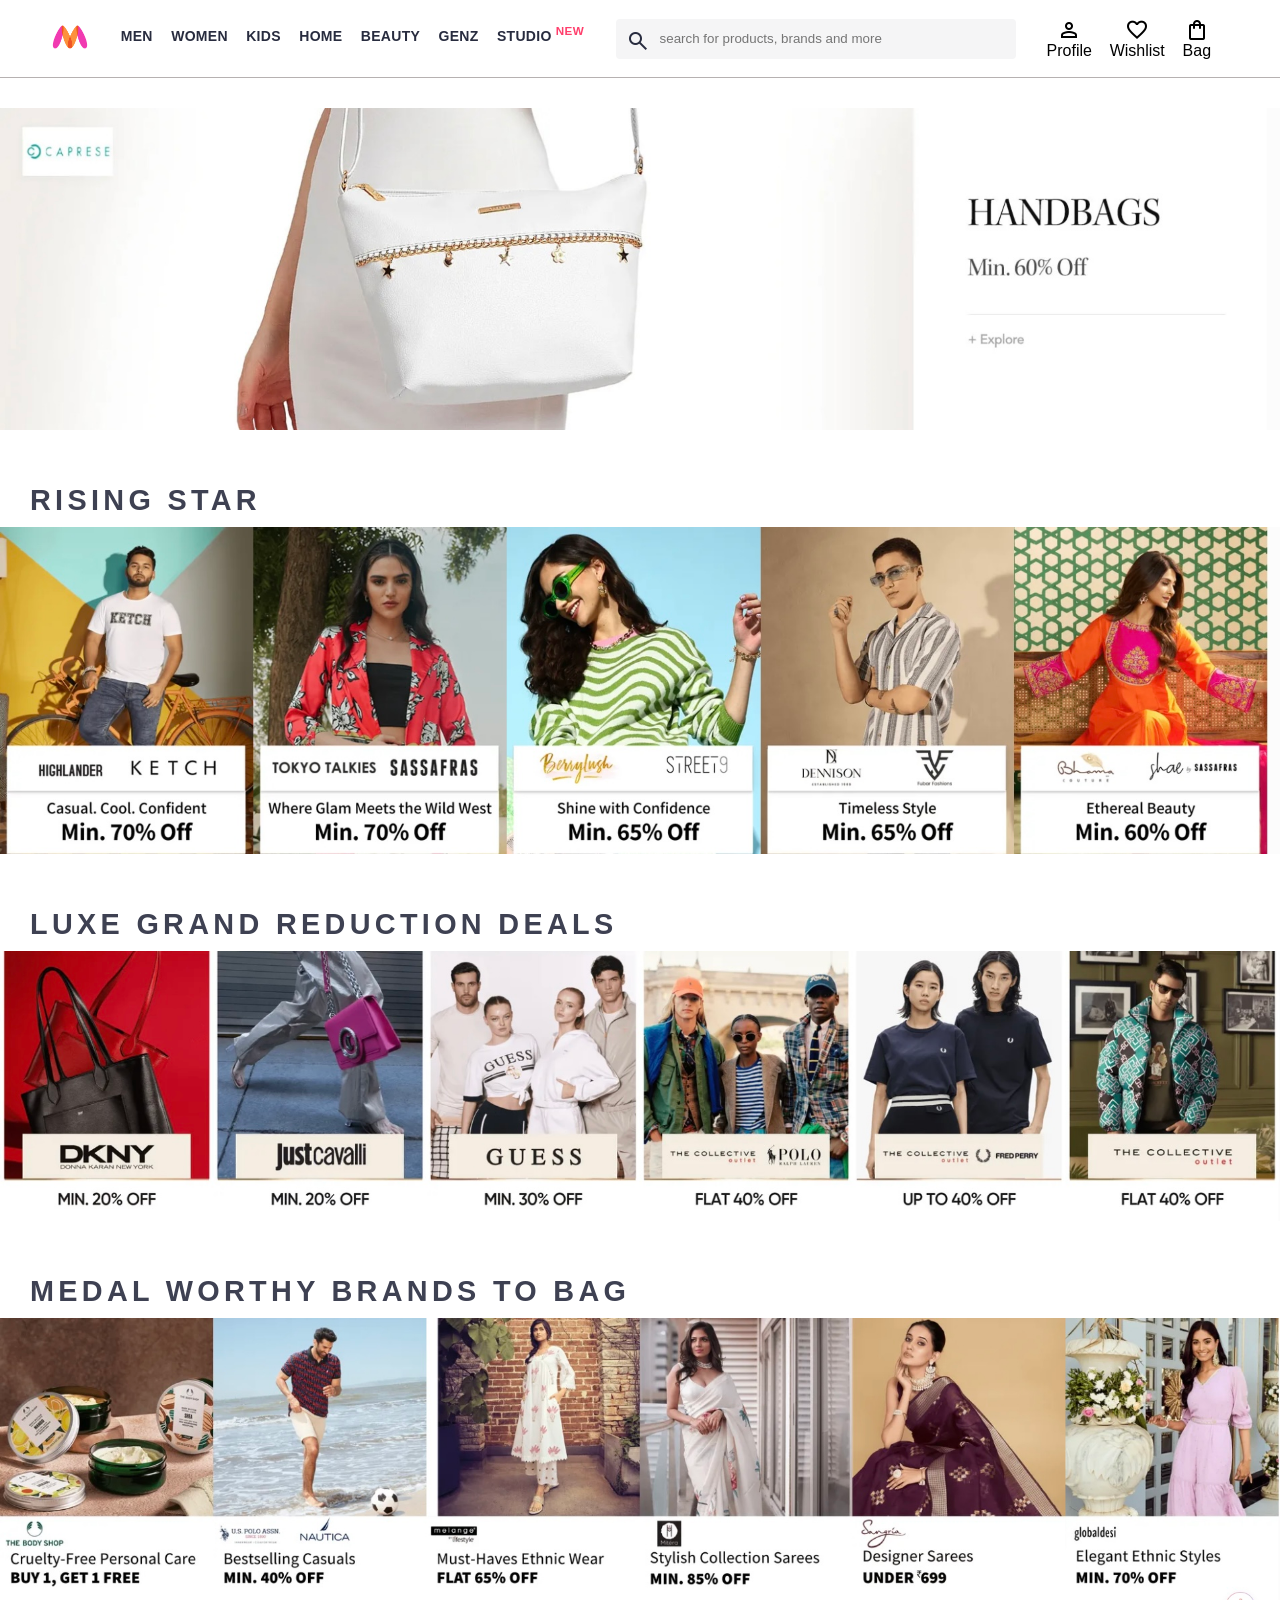
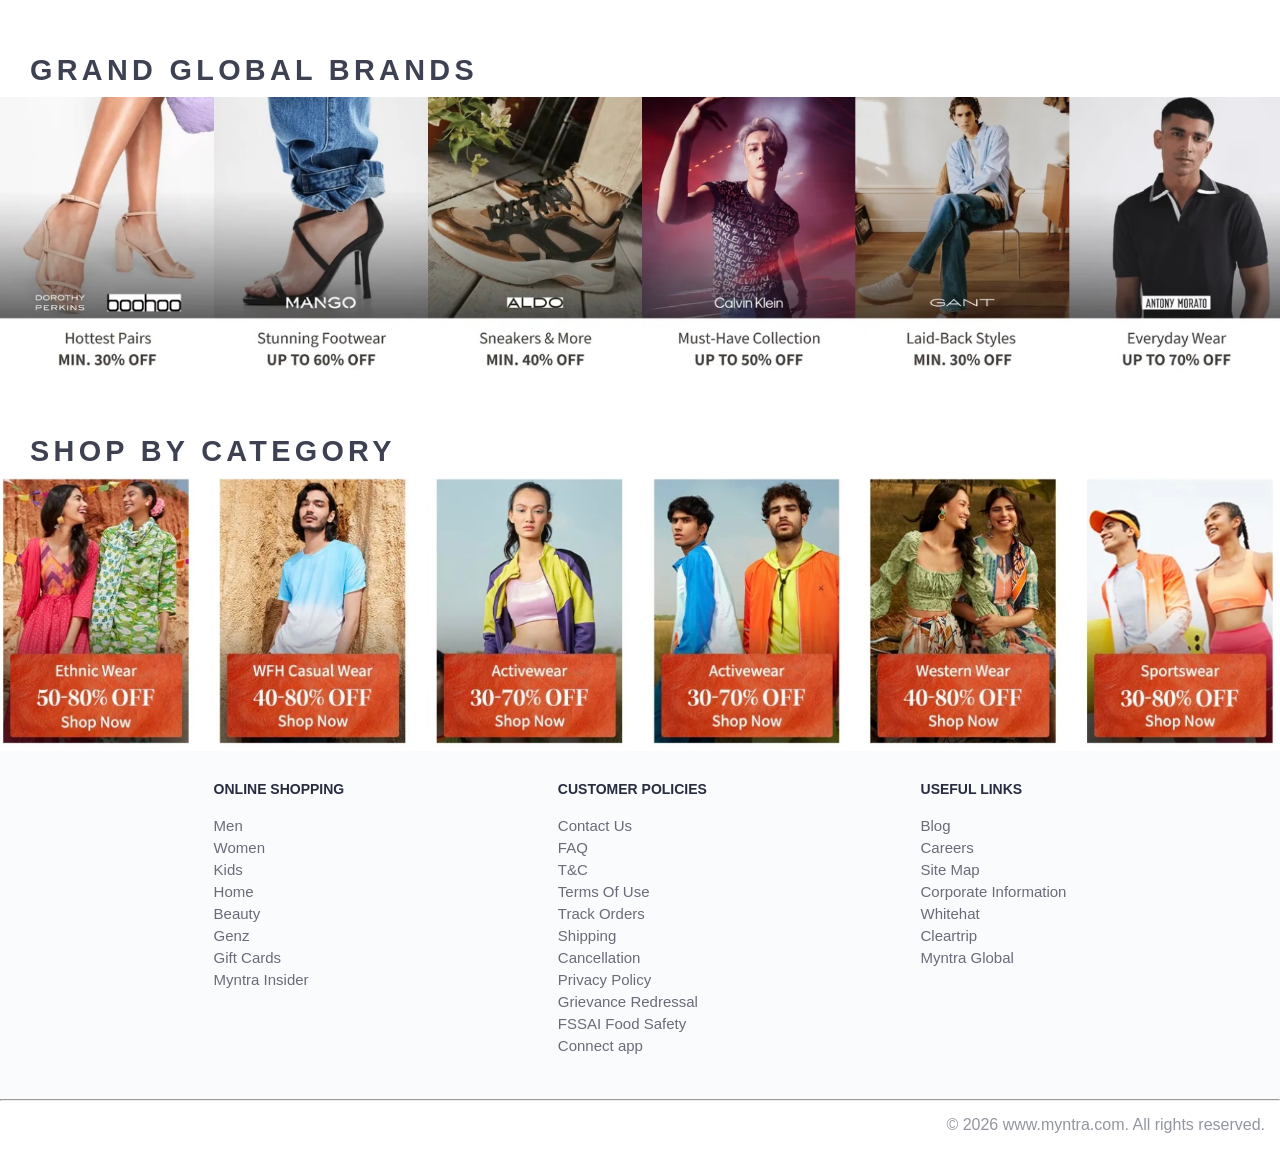
<file: index.html>
<!DOCTYPE html>
<html lang="en">
<head>
    <title>Myntra Clone</title>
    <link rel="stylesheet" href="index.css">
    <!--goggle icon-->
   <link href="https://fonts.googleapis.com/css2?family=Material+Symbols+Outlined" rel="stylesheet">
</head>
<body>
    <header>
        <div class="logo_container">
            <a href="#"><img class="myntra_home"src="myntra-logo.png" alt="Myntra Logo"></a>
        </div>
        <nav class="nav_bar">
            <a href="#">Men</a>
            <a href="#">women</a>
            <a href="#">kids</a>
            <a href="#">home</a>
            <a href="#">beauty</a>
            <a href="#">GENZ</a>
            <!-- using superscript for equation like thing-->
            <a href="#">studio <sup>new</sup></a>
        </nav>
        <div class="search_bar">
        <span class="material-symbols-outlined search_icon">search</span>
        <input class="search_input"placeholder="search for products, brands and more">
   </div>
        <div class="action_bar">
        <div class="action_container">
      <span class="material-symbols-outlined action_icon">person</span>
        <span class="action_name">Profile</span>
    </div>
        <div class="action_container">
      <span class="material-symbols-outlined action_icon">favorite</span>
        <span class="action_name">Wishlist</span>
    </div>
       <div class="action_container">
     <span class="material-symbols-outlined action_icon">shopping_bag</span>
        <span class="action_name">Bag</span>
    </div>
</div>
    </header>
    <main>
    <div class="banner_container"><img class="banner_image" src="banner.png" alt="Main Banner"></div>
    <div class="category_heading">rising star</div>
    <div class="category_item"> 
    <a href="#"><img class="sale_item" src="rising_star.png" alt="RISING STAR"></a>

     <div class="category_heading">luxe grand reduction deals</div>
     <a href="#"><img class="sale_item" src="Luxe.png"></a>

     <div class="category_heading">medal worthy brands to bag</div>
     <a href="#"><img class="sale_item" src="Medal.png"></a>

     <div class="category_heading">grand global brands</div>
     <a href="#"><img class="sale_item" src="grand.png"></a>

      <div class="category_heading">shop by category</div>
     <a href="#"><img class="sale_item" src="Shop.png" alt="SHOP BY CATEGORY"></a>
        
    </div>
    </main>
    <footer>
        <div class="footer_container">
        <div class="footer_column">
            <h3>ONLINE SHOPPING</h3>
            <a href="#">Men</a>
            <a href="#">Women</a>
            <a href="#">Kids</a>
            <a href="#">Home</a>
            <a href="#">Beauty</a>
            <a href="#">Genz</a>
            <a href="#">Gift Cards</a>
            <a href="#">Myntra Insider</a>
        </div>
       
     <div class="footer_column">
            <h3>CUSTOMER POLICIES</h3>

            <a href="#">Contact Us</a>
            <a href="#">FAQ</a>
            <a href="#">T&C</a>
            <a href="#">Terms Of Use</a>
            <a href="#">Track Orders</a>
            <a href="#">Shipping</a>
            <a href="#">Cancellation</a>
            <a href="#">Privacy Policy</a>
             <a href="#">Grievance Redressal</a>
              <a href="#">FSSAI Food Safety</a>
               <a href="#">Connect app</a>
         </div>

         <div class="footer_column">
            <h3>USEFUL LINKS</h3>

            <a href="#">Blog</a>
            <a href="#">Careers</a>
            <a href="#">Site Map</a>
            <a href="#">Corporate Information</a>
            <a href="#">Whitehat</a>
            <a href="#">Cleartrip</a>
            <a href="#">Myntra Global</a>
     </div> 

        </div>
     <hr>

     <div class="copyright">
        © 2026 www.myntra.com. All rights reserved.

     </div>

    </footer>
</body>
</html>
</file>
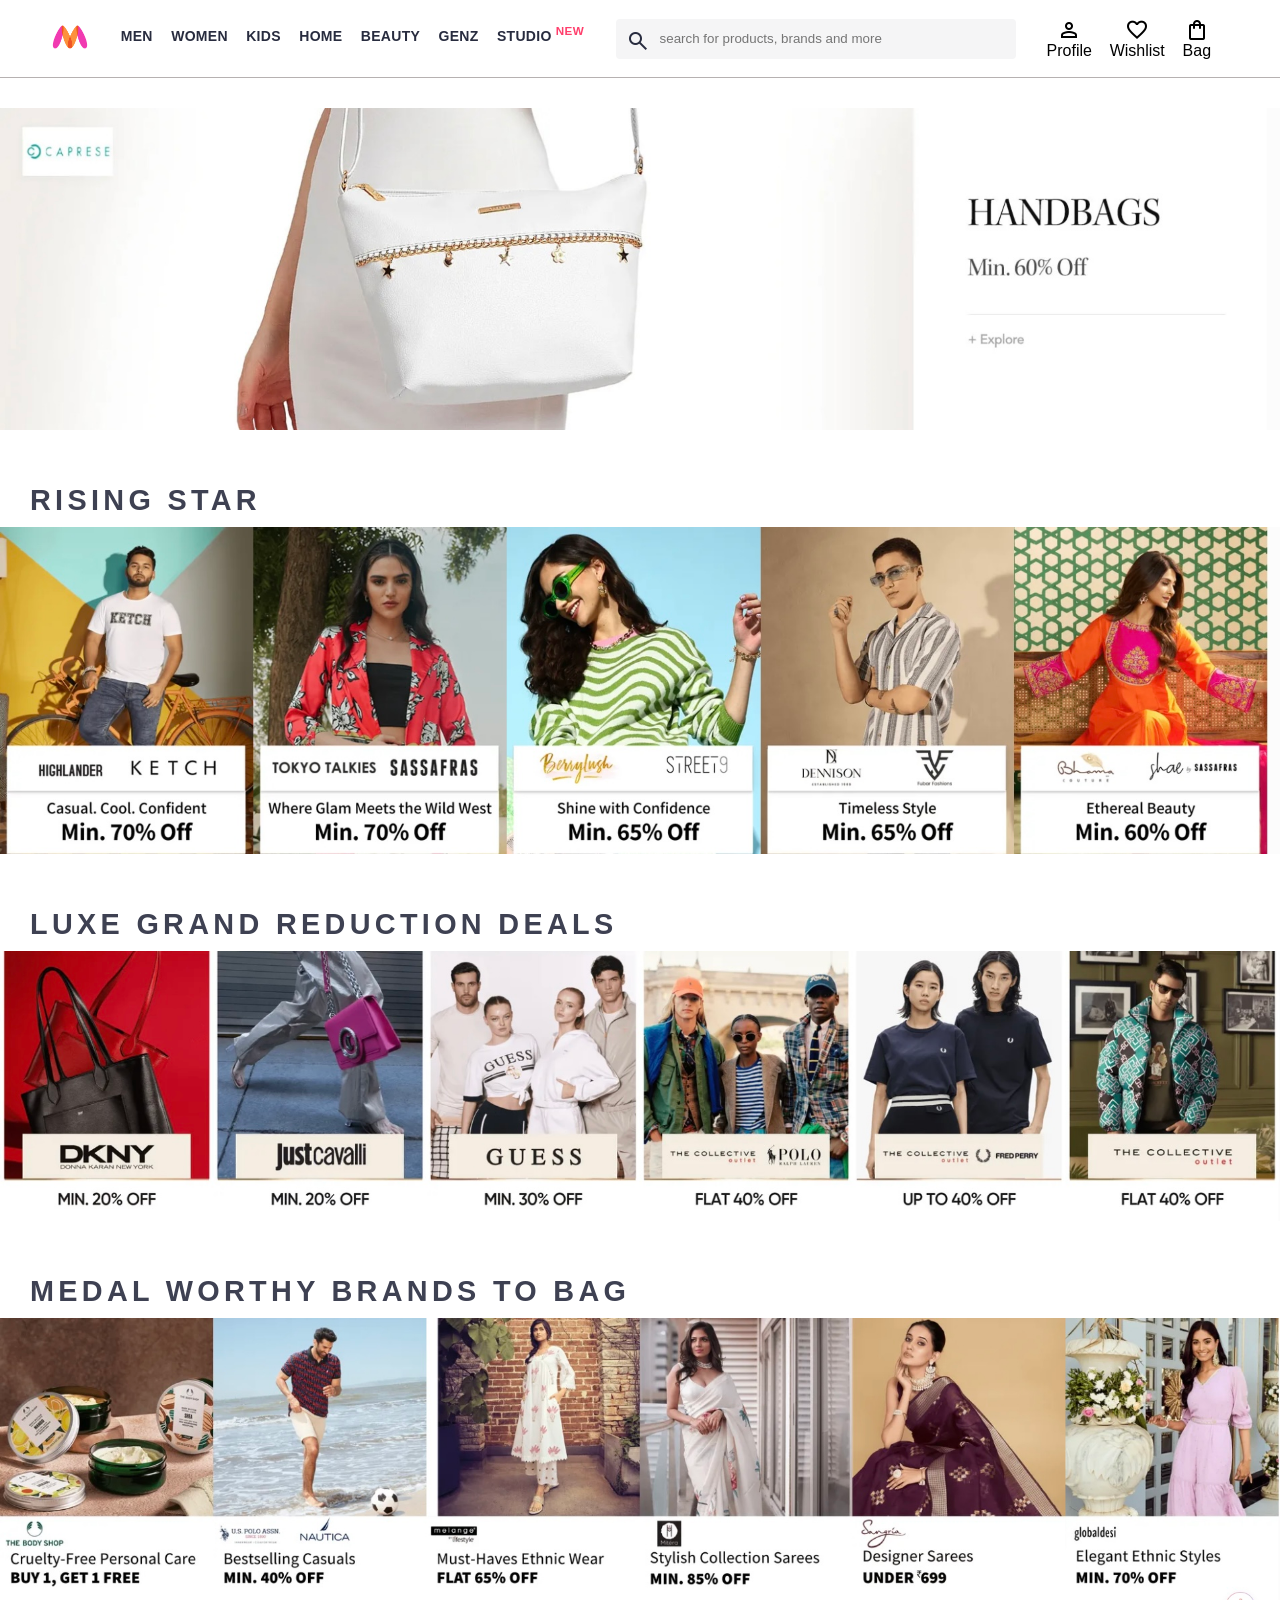
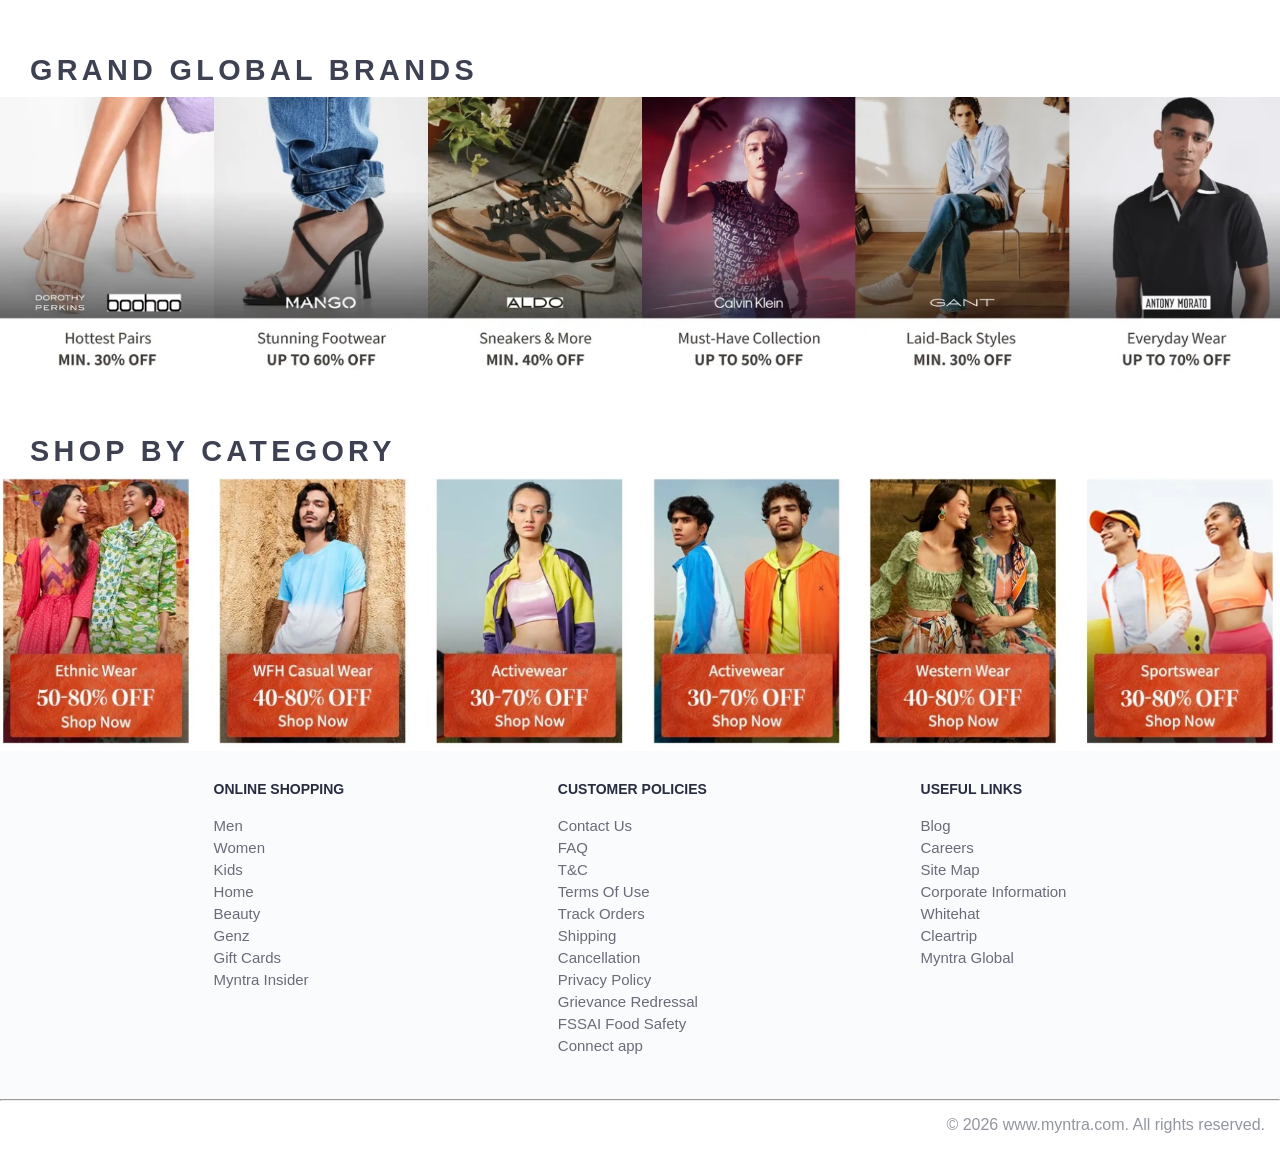
<file: Myntra project/index.html>
<!DOCTYPE html>
<html lang="en">
<head>
    <title>Myntra Clone</title>
    <link rel="stylesheet" href="index.css">
    <!--goggle icon-->
   <link href="https://fonts.googleapis.com/css2?family=Material+Symbols+Outlined" rel="stylesheet">
</head>
<body>
    <header>
        <div class="logo_container">
            <a href="#"><img class="myntra_home"src="images/myntra-logo.png" alt="Myntra Logo"></a>
        </div>
        <nav class="nav_bar">
            <a href="#">Men</a>
            <a href="#">women</a>
            <a href="#">kids</a>
            <a href="#">home</a>
            <a href="#">beauty</a>
            <a href="#">GENZ</a>
            <!-- using superscript for equation like thing-->
            <a href="#">studio <sup>new</sup></a>
        </nav>
        <div class="search_bar">
        <span class="material-symbols-outlined search_icon">search</span>
        <input class="search_input"placeholder="search for products, brands and more">
   </div>
        <div class="action_bar">
        <div class="action_container">
      <span class="material-symbols-outlined action_icon">person</span>
        <span class="action_name">Profile</span>
    </div>
        <div class="action_container">
      <span class="material-symbols-outlined action_icon">favorite</span>
        <span class="action_name">Wishlist</span>
    </div>
       <div class="action_container">
     <span class="material-symbols-outlined action_icon">shopping_bag</span>
        <span class="action_name">Bag</span>
    </div>
</div>
    </header>
    <main>
    <div class="banner_container"><img class="banner_image" src="images/banner.png" alt="Main Banner"></div>
    <div class="category_heading">rising star</div>
    <div class="category_item"> 
    <a href="#"><img class="sale_item" src="images/categories/rising_star.png" alt="RISING STAR"></a>

     <div class="category_heading">luxe grand reduction deals</div>
     <a href="#"><img class="sale_item" src="images/categories/Luxe.png"></a>

     <div class="category_heading">medal worthy brands to bag</div>
     <a href="#"><img class="sale_item" src="images/categories/Medal.png"></a>

     <div class="category_heading">grand global brands</div>
     <a href="#"><img class="sale_item" src="images/categories/grand.png"></a>

      <div class="category_heading">shop by category</div>
     <a href="#"><img class="sale_item" src="images/categories/Shop.png" alt="SHOP BY CATEGORY"></a>
        
    </div>
    </main>
    <footer>
        <div class="footer_container">
        <div class="footer_column">
            <h3>ONLINE SHOPPING</h3>
            <a href="#">Men</a>
            <a href="#">Women</a>
            <a href="#">Kids</a>
            <a href="#">Home</a>
            <a href="#">Beauty</a>
            <a href="#">Genz</a>
            <a href="#">Gift Cards</a>
            <a href="#">Myntra Insider</a>
        </div>
       
     <div class="footer_column">
            <h3>CUSTOMER POLICIES</h3>

            <a href="#">Contact Us</a>
            <a href="#">FAQ</a>
            <a href="#">T&C</a>
            <a href="#">Terms Of Use</a>
            <a href="#">Track Orders</a>
            <a href="#">Shipping</a>
            <a href="#">Cancellation</a>
            <a href="#">Privacy Policy</a>
             <a href="#">Grievance Redressal</a>
              <a href="#">FSSAI Food Safety</a>
               <a href="#">Connect app</a>
         </div>

         <div class="footer_column">
            <h3>USEFUL LINKS</h3>

            <a href="#">Blog</a>
            <a href="#">Careers</a>
            <a href="#">Site Map</a>
            <a href="#">Corporate Information</a>
            <a href="#">Whitehat</a>
            <a href="#">Cleartrip</a>
            <a href="#">Myntra Global</a>
     </div> 

        </div>
     <hr>

     <div class="copyright">
        © 2026 www.myntra.com. All rights reserved.

     </div>

    </footer>
</body>
</html>
</file>
<file: index.css>
*{
    margin: 0;
    padding: 0;
    font-family: Figtree-Regular, -apple-system, BlinkMacSystemFont, Segoe UI, Roboto, Helvetica, Arial, sans-serif;
    box-sizing: border-box;
}
header{
    display: flex;
    background-color:white;
    min-height:60px;
    justify-content: space-between;
    align-items: center;
    border-bottom:1px solid #b6b1b1;
}
.myntra_home{
    height: 38px;
}
.logo_container{
    margin-left: 4%;
}
.action_bar{
    margin-right: 4%;
}
.nav_bar{
    display: flex;
    min-width: 500px;
    justify-content: space-evenly;
}

.nav_bar a{
    font-size: 14px;
    letter-spacing: .3px;
    color: #282c3f;
    font-weight: 700;
    text-transform: uppercase;
    text-decoration: none;
    padding: 28px 0;
    border-bottom: 5px solid white;
    
}
.nav_bar a:hover{
    border-bottom: 4px solid #f54e77;
}
.nav_bar a sup{
    text-align: left;
    color: #ff3f6c;
    line-height: 0;
}
.search_bar{
    height: 40px;
    min-width:400px;
    display: flex;
}
.search_icon{
    box-sizing: content-box;
    height: 20px;
    padding: 10px;

    background-color: #f5f5f6;
     color: #282c3f;
     font-weight: 300;
     border-radius: 4px 0 0 4px;
 }

.search_input{
    color: #696e79;;
    background-color: #f5f5f6;
    flex-grow: 1;
    height: 40px;
    border: 0;
    border-radius: 0 4px 4px 0;
}

.action_bar{
    display: flex;
    min-width: 200px;
    justify-content: space-evenly;
}

.action_container{
    display: flex;
    flex-direction: column;
    align-items: center;
}

/*Main section*/
.banner_container{
    margin: 30px 0;
}
.banner_image{
    width: 100%;
}
.category_heading{
        text-transform: uppercase;
    color: #3e4152;
    letter-spacing: .15em;
    font-size: 1.8em;
    margin: 50px 0 10px 30px;
    max-height: 5em;
    font-weight: 700;
}
.category_item{
    display: flex;
    flex-wrap: wrap;
    justify-content: space-between;

}
.sale_item{
 width: 100%;
}

.footer_container{
    padding: 30px 0px 40px 0px;
    background-color: #FAFBFC;
    display: flex;
    justify-content: space-evenly;
}

.footer_column{
    display: flex;
    flex-direction: column;
}

.footer_column h3{
    color: #282c3f;
    font-size: 14px;
    margin-bottom: 20px;
}

.footer_column a{
     color: #696b79; 
     font-size: 15px;
     text-decoration: none;
     padding-bottom: 5px;
}

.copyright{
    color: #94969f;
    text-align: end;
    padding: 15px;
}
</file>
<file: Myntra project/index.css>
*{
    margin: 0;
    padding: 0;
    font-family: Figtree-Regular, -apple-system, BlinkMacSystemFont, Segoe UI, Roboto, Helvetica, Arial, sans-serif;
    box-sizing: border-box;
}
header{
    display: flex;
    background-color:white;
    min-height:60px;
    justify-content: space-between;
    align-items: center;
    border-bottom:1px solid #b6b1b1;
}
.myntra_home{
    height: 38px;
}
.logo_container{
    margin-left: 4%;
}
.action_bar{
    margin-right: 4%;
}
.nav_bar{
    display: flex;
    min-width: 500px;
    justify-content: space-evenly;
}

.nav_bar a{
    font-size: 14px;
    letter-spacing: .3px;
    color: #282c3f;
    font-weight: 700;
    text-transform: uppercase;
    text-decoration: none;
    padding: 28px 0;
    border-bottom: 5px solid white;
    
}
.nav_bar a:hover{
    border-bottom: 4px solid #f54e77;
}
.nav_bar a sup{
    text-align: left;
    color: #ff3f6c;
    line-height: 0;
}
.search_bar{
    height: 40px;
    min-width:400px;
    display: flex;
}
.search_icon{
    box-sizing: content-box;
    height: 20px;
    padding: 10px;

    background-color: #f5f5f6;
     color: #282c3f;
     font-weight: 300;
     border-radius: 4px 0 0 4px;
 }

.search_input{
    color: #696e79;;
    background-color: #f5f5f6;
    flex-grow: 1;
    height: 40px;
    border: 0;
    border-radius: 0 4px 4px 0;
}

.action_bar{
    display: flex;
    min-width: 200px;
    justify-content: space-evenly;
}

.action_container{
    display: flex;
    flex-direction: column;
    align-items: center;
}

/*Main section*/
.banner_container{
    margin: 30px 0;
}
.banner_image{
    width: 100%;
}
.category_heading{
        text-transform: uppercase;
    color: #3e4152;
    letter-spacing: .15em;
    font-size: 1.8em;
    margin: 50px 0 10px 30px;
    max-height: 5em;
    font-weight: 700;
}
.category_item{
    display: flex;
    flex-wrap: wrap;
    justify-content: space-between;

}
.sale_item{
 width: 100%;
}

.footer_container{
    padding: 30px 0px 40px 0px;
    background-color: #FAFBFC;
    display: flex;
    justify-content: space-evenly;
}

.footer_column{
    display: flex;
    flex-direction: column;
}

.footer_column h3{
    color: #282c3f;
    font-size: 14px;
    margin-bottom: 20px;
}

.footer_column a{
     color: #696b79; 
     font-size: 15px;
     text-decoration: none;
     padding-bottom: 5px;
}

.copyright{
    color: #94969f;
    text-align: end;
    padding: 15px;
}
</file>
